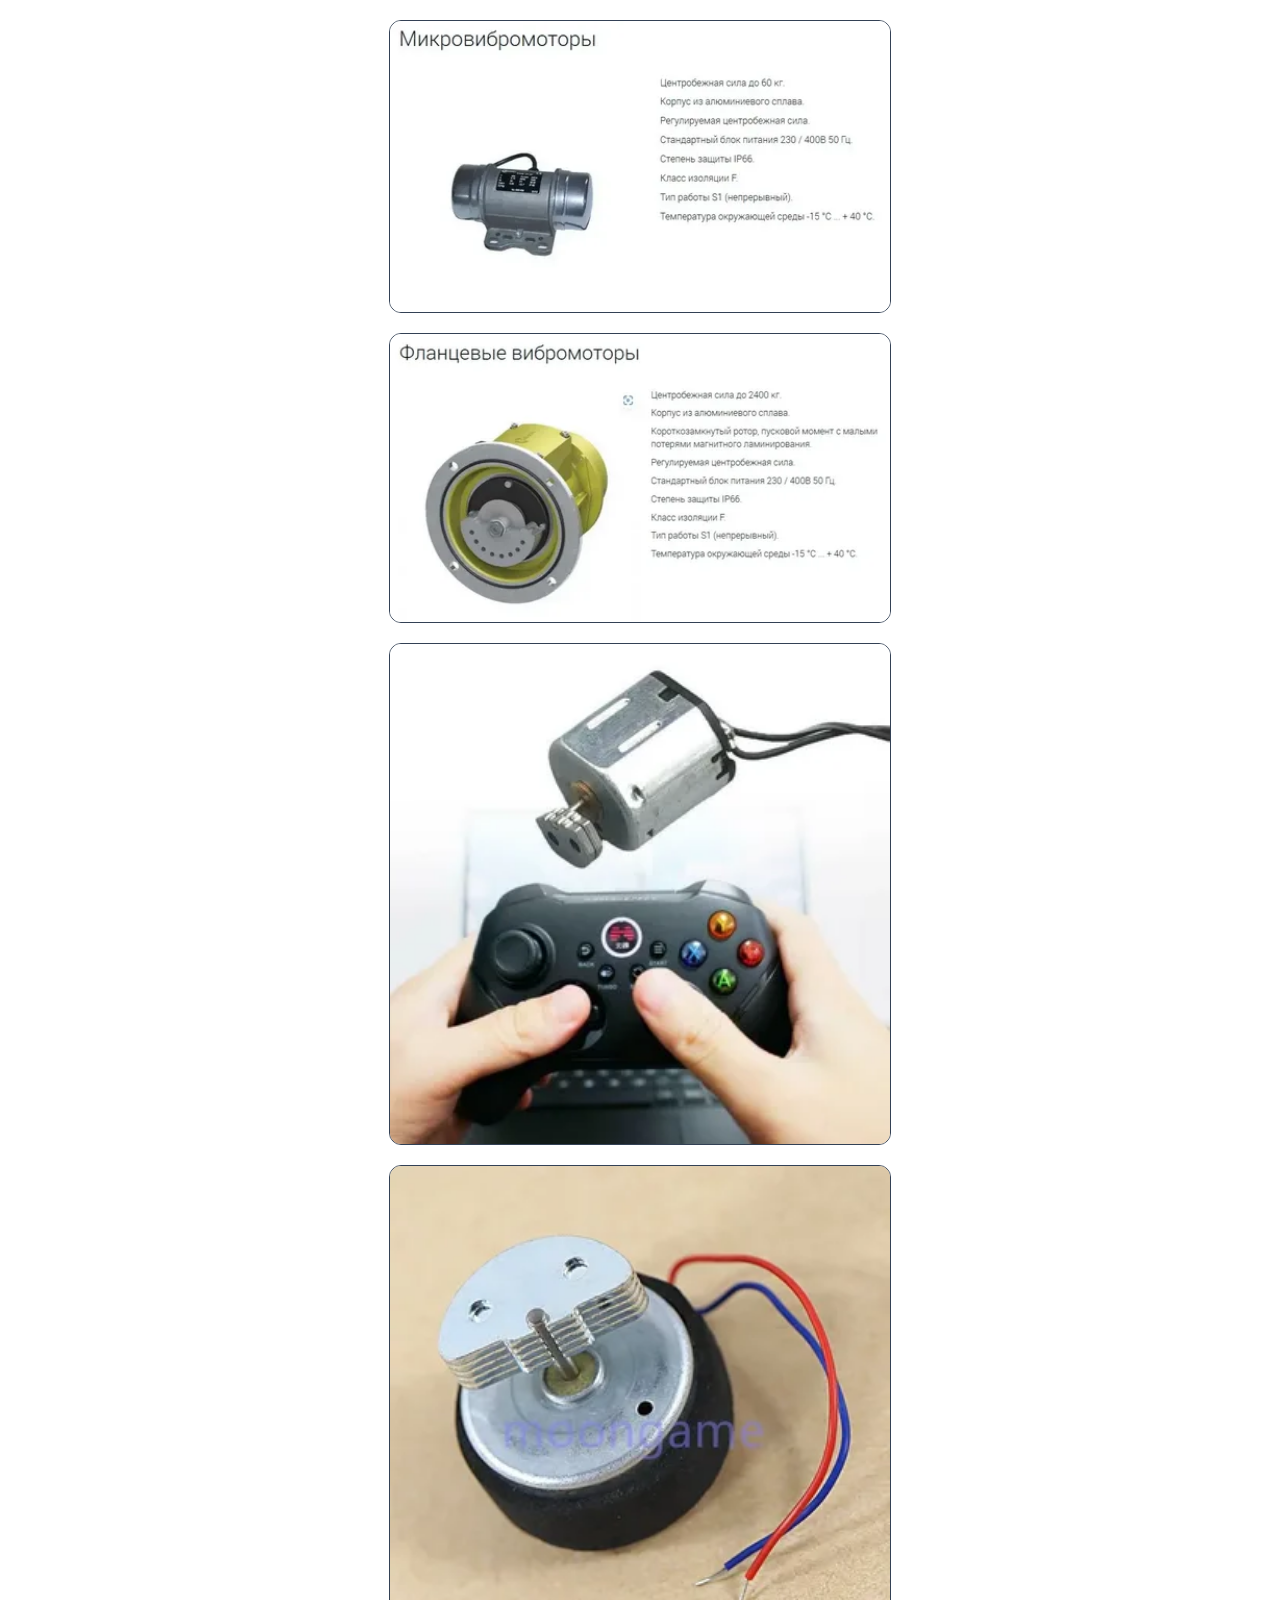
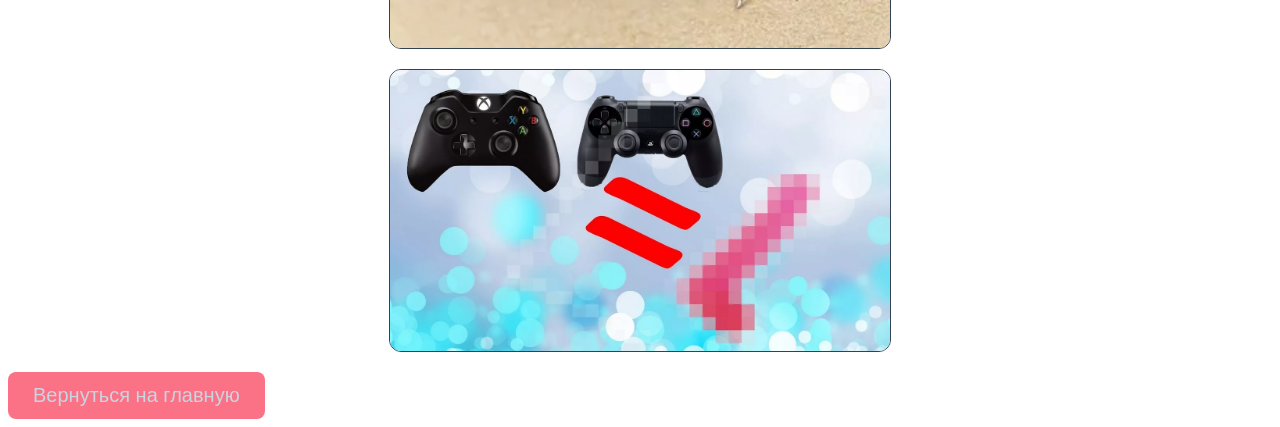
<file: foto.html>
<!DOCTYPE html>
<html lang="ru">
<head>
    <meta charset="UTF-8">
    <title>Изображения</title>
    <link rel="stylesheet" href="style.css">
</head>
<body>


    <img src="img/vibro-1.webp" alt="Описание фото 1" width="500">

    <img src="img/vibro-2.webp" alt="Описание фото 2" width="500">

    <img src="img/vibro-3.webp" alt="Описание фото 2" width="500">

    <img src="img/vibro-4.webp" alt="Описание фото 2" width="500">

    <img src="img/vibro-5.webp" alt="Описание фото 2" width="500">

    <a href="index.html">
        <button type="button">Вернуться на главную</button>
    </a>

</body>
</html>
</file>
<file: style.css>
body {
    color: #cbd5e1;            /* Почти белый цвет текста */
    font-family: sans-serif;   /* Шрифт без засечек */
    line-height: 1.6;          /* Расстояние между строками */
    font-size: 20px            /* Размер текста */
}
/* ------------------------------------------------------------------------------------------------------------ */
/* Видео на заднем фоне */
body #myVideo {
    position: fixed;              /* Фиксируем видео при прокручивании */
    right: 0;                     /* Прижимает видео к правому краю */
    bottom: 0;                    /* Прижимает видео к нижнему краю */
    min-width: 100%;              /* Растягивает максимально */
    min-height: 100%;             /* Растягивает максимально */
    z-index: -1;                  /* Уводит видео на задний план */
    object-fit: cover;            /* Сохраняет пропорции, обрезая лишнее */
    filter: brightness(0.5);      /* Устанавливает яркость на 50% */
}
/* ------------------------------------------------------------------------------------------------------------ */
.container {
    max-width: 1200px;                       /* Максимальная ширина 1200 пикселей */
    margin: 40px auto;                      /* Отступ от низа и верха браузера 40 пикселей, а по бокам авто, потому что ширина максимальная задана */
    display: grid;                          /* Подключаем грид */
    grid-template-rows: auto 1fr auto;      /* Разделение сайта на три строки, по бокам могут изменяться, по середине всегда не меньше одной трети */
}
/* ------------------------------------------------------------------------------------------------------------ */
header {
    border: dashed #cbd5e1;         /* Задаем линию вокруг хедера, пунктирную, с таким то цветом (белым) */
}
/* ------------------------------------------------------------------------------------------------------------ */
main {
    display: grid;                  /* Подключаем грид */
    grid-template-columns 1fr;      /* Занимает все место */
    gap: 10px;                      /* Отступ везде по умолчанию 10 пикселей */
}
/* ------------------------------------------------------------------------------------------------------------ */
/* Оформление заголовков */
h1, h2, h3, h4, h5, h6 {
    color: #38bdf8;            /* Голубой цвет */
    text-align: center;        /* Всегда по центру */
}
/* ------------------------------------------------------------------------------------------------------------ */
/* 1. Цвет обычной ссылки */
a {
    color: green;           /* Цвет зеленый */
    text-decoration: none;  /* Убирает подчеркивание, если нужно */
}

/* 2. Цвет при наведении (то самое подсвечивание) */
a:hover {
    color: yellow;            /* Меняет цвет текста */
}

/* 3. Цвет уже посещенной ссылки */
a:visited {
    color: red;
}

/* 4. Цвет в момент самого клика */
a:active {
    color: white;
}
/* ------------------------------------------------------------------------------------------------------------ */
table {
    margin: 0 auto;      /* Что бы таблица была посередине */
}
/* ------------------------------------------------------------------------------------------------------------ */
/* Кнопки и их поведение */
button {
    background-color: #fb7185; /* Розовый фон */
    color: #cbd5e1;            /* Цвет текста */
    font-size: 20px;           /* Размер текста */
    padding: 12px 25px;        /* Расстояние от текста до рамки */
    border: none;              /* Убираем стандартную рамку */
    border-radius: 8px;        /* Скругление углов */
    cursor: pointer;           /* Меняем курсор на палец */
    transition: 0.2s;          /* Плавность при наведении */
}

button:hover {
    background-color: #e11d48;   /* Цвет при наведении меняется */
    transform: translateY(-2px); /* Эффект «всплытия» */
}
/* ------------------------------------------------------------------------------------------------------------ */
/* Медиа-контент: картинки и видео */
img {
    display: block;                 /* Делаем блочными для центровки */
    margin: 20px auto;              /* Центрируем */
    max-width: 100%;                /* Чтобы не вылезали за края */
    border-radius: 12px;            /* Скругление углов */
    border: 1px solid #334155;      /* Обводка */
}
.video-block {
  object-fit: cover;                /* Сохраняет пропорции, обрезая лишнее */
}
/* ------------------------------------------------------------------------------------------------------------ */
/* Группировка видео и кнопок под ним */
.video-flex-container {
    display: flex;             /* Включаем флекс */
    align-items: center;       /* Центрируем по горизонтали */
    gap: 20px;                 /* На расстоянии 20 пикселей */
}
.button-group {
    display: flex;             /* Включаем режим флекса */
    flex-direction: column;    /* Выстраиваем элементы в столбик */
    align-items: center;       /* Центрируем элементы внутри */
    gap: 15px;                 /* Умный отступ между элементами */
}

/* ------------------------------------------------------------------------------------------------------------ */
/* Поля ввода в форме */
.form-input {
    padding: 10px;                  /* Расстояние от текста до границы */
    border-radius: 6px;             /* Скругление */
    border: 1px solid #334155;      /* Обводка */
    background: #0f172a;            /* Цвет заполнения */
    color: #cbd5e1;                 /* Цвет текста */
}
/* Форма */
.feedback-form {
    display: grid;      /* Объявляем грид */
    gap: 20px;          /* Расстояние между строками формы */
    max-width: 600px;   /* Максимальная ширина 600 пикселей */
    margin: 0 auto;     /* Снизу сверху нет отступов, по бокам авто */
}
.form-group {
    display: grid;                       /* Объявляем грид */
    grid-template-columns: 200px 1fr;    /* Левая колонка 200px, правая забирает всё остальное */
    align-items: center;                 /* Выравнивание текста по центру поля */
    gap: 10px;                           /* Расстояние между label и input */
}
/* ------------------------------------------------------------------------------------------------------------ */
/* Карточки */
.grid-container {
    display: grid;                         /* Объявляем грид */
    grid-template-columns: 1fr 1fr 1fr;    /* Создает 3 равных колонки */
    gap: 20px;                             /* Расстояние между карточками */
    margin: 20px 0;                        /* Снизу/сверху 20 пикселей расстояние, по бокам 0 */
}

/* Стили карточки (оставляем только внешний вид) */
.card {
    background: #6D6552;        /* Цвет карточек */
    padding: 20px;              /* Расстояние от текста до рамки */
    border-radius: 12px;        /* Скругление углов */
    text-align: center;         /* Центрирование по горизонтали */
    border: 1px solid #ddd;     /* Делаем белую обводку толщиной в 1 пиксель */
}
/* ------------------------------------------------------------------------------------------------------------ */
/* Галерея картинок */
.gallery {
    display: grid;                           /* Объявляем грид */
    grid-template-columns: 1fr 1fr 1fr;      /* 3 колонки одинаковой ширины */
    gap: 20px;                               /* Отступы между карточками */
}

.gallery img {
    width: 100%;             /* Растягиваем на всю ширину ячейки */
    height: 250px;           /* Задаем фиксированную одинаковую высоту */
    object-fit: cover;       /* Картинка заполняет область, не растягиваясь и не сжимаясь (лишнее обрежется) */
    border-radius: 12px;     /* Немного закруглим углы для красоты */
    border: 1px solid #ddd;  /* Делаем белую обводку толщиной в 1 пиксель */
}
/* ------------------------------------------------------------------------------------------------------------ */
footer {
    background-color: #49423d;  /* Задний цвет */
    text-align: center;         /* Текст по центру */
    border-radius: 12px;        /* Скругление углов */
    padding: 20px               /* Расстояние от текста до рамки */
}
/* ------------------------------------------------------------------------------------------------------------ */
</file>
